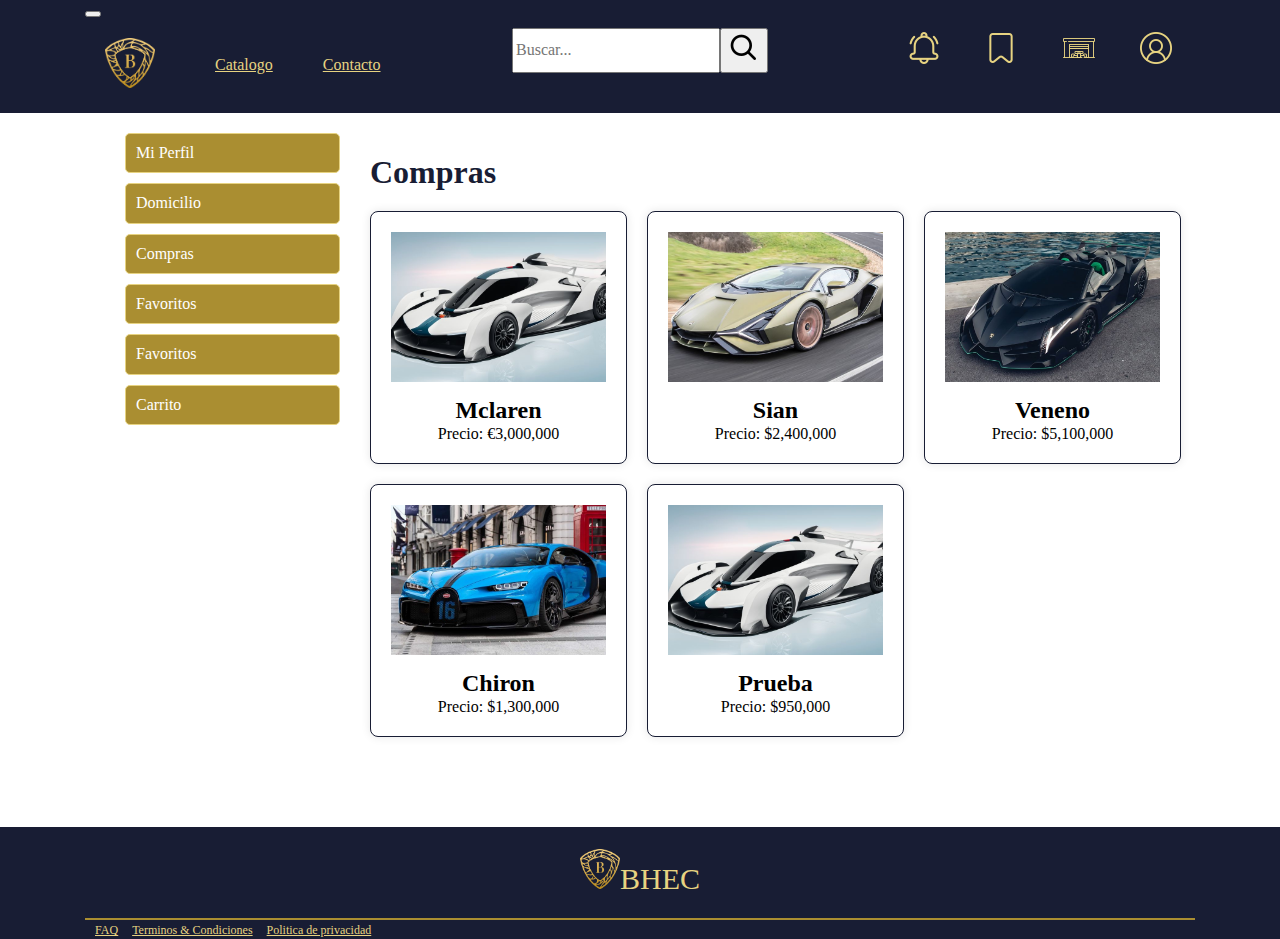
<file: 2DAW/DIW/Sprint3/Maquetacion/Compras/compras.html>
<!DOCTYPE html>
<html lang="en">

<head>
    <meta charset="UTF-8">
    <meta name="viewport" content="width=device-width, initial-scale=1.0">
    <link rel="stylesheet" href="css/normalize.css">
    <link rel="stylesheet" href="css/templateGrid.css">
    <link rel="stylesheet" href="css/style.css">
    <title>Compras Realizadas</title>
</head>

<body>
    <header>
        <div class="container">
            <div class="row">
                <div class="col-4">
                    <button></button>
                    <div class="logo">
                        <a href="#homepage"><img src="img/logoBHEC.png"></a>
                        <nav class="peper">
                            <ul>
                                <li><a href="#catalogo">Catalogo</a></li>
                                <li><a href="#contacto">Contacto</a></li>
                            </ul>
                        </nav>
                    </div>
                </div>
                <div class="col-4">
                    <div class="busquedad">
                        <input type="text" id="search-box" name="q" placeholder="Buscar...">
                        <button type="submit"><img src="img/busqueda.png"></button>
                    </div>
                </div>
                <div class="col-4">
                    <nav class="menu">
                        <ul>
                            <li><img src="img/notificacio-Groc.png"></li>
                            <li><img src="img/llistaDeDesitjos-Groc.png"></li>
                            <li><img src="img/garatge-Groc.png"></li>
                            <li><img src="img/usuari-Groc.png"></li>
                        </ul>
                    </nav>
                </div>
            </div>
        </div>
    </header>
    <div class="container">
        <div class="row">
            <!-- Aside a la izquierda -->
            <aside class="col-3">
                <ul class="opciones-aside">
                    <li><a href="#">Mi Perfil</a></li>
                    <li><a href="#">Domicilio</a></li>
                    <li><a href="#">Compras</a></li>
                    <li><a href="#">Favoritos</a></li>
                    <li><a href="#">Favoritos</a></li>
                    <li><a href="#">Carrito</a></li>
                </ul>
            </aside>

            <main class="col-9">
                <h1>Compras</h1>
                <div class="compras-realizadas">

                    <div class="compra">
                        <img src="img/McLaren.jpg" alt="Coche 1">
                        <div class="detalle-compra">
                            <h2>Mclaren</h2>
                            <p>Precio: €3,000,000</p>
                        </div>
                    </div>

                    

                    <div class="compra">
                        <img src="img/LamborginiSian.jpg" alt="Coche 1">
                        <div class="detalle-compra">
                            <h2>Sian</h2>
                            <p>Precio: $2,400,000</p>
                        </div>
                    </div>
                    <div class="compra">
                        <img src="img/lamborghiniVeneno.jpg" alt="Coche 1">
                        <div class="detalle-compra">
                            <h2>Veneno</h2>
                            <p>Precio: $5,100,000</p>
                        </div>
                    </div>
                    <div class="compra">
                        <img src="img/BugattiChiron.jpg" alt="Coche 1">
                        <div class="detalle-compra">
                            <h2>Chiron</h2>
                            <p>Precio: $1,300,000</p>
                        </div>
                    </div>
                    <div class="compra">
                        <img src="img/McLaren.jpg" alt="Coche 1">
                        <div class="detalle-compra">
                            <h2>Prueba</h2>
                            <p>Precio: $950,000</p>
                        </div>
                    </div>
                </div>       
        </div>
        </main>
    </div>
    </div>
    <footer>
        <div class="container">
            <div class="row">
                <div class="col-12">
                    <div class="foot">
                        <a href="#homepage"><img src="img/logoBHEC.png" width="50px">BHEC</a>
                    </div>
                    <hr>
                </div>
            </div>
            <div class="row">
                <div class="col-6">
                    <div class="info">
                    <a>FAQ</a> <a>Terminos & Condiciones</a> <a>Politica de privacidad</a> 
                    </div>
                </div>
            </div>
        </div>
    </footer>
</body>

</html>
</file>
<file: 2DAW/DIW/Sprint3/Maquetacion/Compras/css/templateGrid.css>
*, ::after, ::before {
    box-sizing: border-box;
  }
  
  body {
    margin:0;
  }
  .container-fluid {
    width: 100%;
    padding-right: 15px;
    padding-left: 15px;
    margin-right: auto;
    margin-left: auto;
  }
  
  .container {
    padding-right: 15px;
    padding-left: 15px;
    margin-right: auto;
    margin-left: auto;
  }
  
  .sense-separacio {
    margin-right: 0 !important;
    margin-left: 0 !important;
  }
  
  .sense-separacio .col {
    padding-right: 0 !important;
    padding-left: 0 !important;
  }
  
  .sense-separacio [class*="col"] {
    padding-right: 0 !important;
    padding-left: 0 !important;
  }
  
  /** posem el pròxim codi perquè sino posem 12 columnes (que en posem menys en una fila)
       * els elements HTML que haja després de la fila actual no ocupen l'espai 
       *que falta de les columnes fins al final i que vagen en una altra fila */
  
  .row {
    margin-right: -15px;
    margin-left: -15px;
    display: flex;
    flex-wrap: wrap;
  }
  
  .row > * {
    flex-shrink: 0;
    width: 100%;
    max-width: 100%;
  }
  
  /***
      *Dividint el total de la pantalla entre 12.   Cada tros és una columna:
      
      *100 / 12 columnes = 8.33%
      */
  /** si no diguem res ocupa el 100% */    
  .col {
    flex-basis: 0;
    flex-grow: 1;
    max-width: 100%;
  }
  .col-1 {
    flex: 0 0 auto;
    width: 8.3333333333%;
  }
  
  .col-2 {
    flex: 0 0 auto;
    width: 16.6666666667%;
  }
  
  .col-3 {
    flex: 0 0 auto;
    width: 25%;
  }
  
  .col-4 {
    flex: 0 0 auto;
    width: 33.3333333333%;
  }
  
  .col-5 {
    flex: 0 0 auto;
    width: 41.6666666667%;
  }
  
  .col-6 {
    flex: 0 0 auto;
    width: 50%;
  }
  
  .col-7 {
    flex: 0 0 auto;
    width: 58.3333333333%;
  }
  
  .col-8 {
    flex: 0 0 auto;
    width: 66.6666666667%;
  }
  
  .col-9 {
    flex: 0 0 auto;
    width: 75%;
  }
  
  .col-10 {
    flex: 0 0 auto;
    width: 83.3333333333%;
  }
  
  .col-11 {
    flex: 0 0 auto;
    width: 91.6666666667%;
  }
  
  .col-12 {
    flex: 0 0 auto;
    width: 100%;
  }
  
  [class*="col"] {
    padding-right: 15px;
    padding-left: 15px;
  }
  
  /** apartat responsive */
  
  @media only screen and (max-width: 767px) {
    /* For mobile phones: */
    .row {
      flex-direction: column;
    }
    .container {
      width: 100%;
    }
    [class*="col-"] {
      width: 100%;
    }
  }
  
  @media only screen and (min-width: 768px) {
    /* For tablets and */
    .container {
      width: 738px;
    }
  }
  
  @media only screen and (min-width: 769px) {
    .container {
      width: 739px;
    }
  }
  
  @media only screen and (min-width: 992px) {
    .container {
      width: 960px;
    }
  }
  
  @media only screen and (min-width: 1200px) {
    .container {
      width: 1140px;
    }
  }
</file>
<file: 2DAW/DIW/Sprint3/Maquetacion/Compras/css/style.css>
* {
    margin: 0;
    box-sizing: border-box;
}

header {
    background-color: rgb(24, 29, 52);
}

.logo {
    display: flex;
    align-items: center;
}

.logo img {
    align-items: center;
    margin: 20px;
    width: 50px;
}

.peper>ul {
    display: flex;
    justify-content: center;
    gap: 50px;
}

.peper>ul>li {
    list-style: none;
}

.peper>ul>li>a {
    color: #e7d381;
}

.peper>ul>li>a:hover {
    color: #574f2f;
}

.menu {
    margin-top: 9%;
    height: 100%;
}

.menu>ul {
    display: flex;
    justify-content: space-around;
}

.menu>ul>li {
    list-style: none;
}

.busquedad {
    margin-top: 8%;
    height: 40%;
    display: flex;
    justify-content: center;
}

main li {
    list-style: none;
    padding: 15px;
    border: solid 1px;
}
.compras-realizadas {
    display: flex;
    justify-content: left;
    flex-wrap: wrap;
    gap: 20px;
}

.compra {
    display: flex;
    flex-direction: column; 
    border: 1px solid rgb(24, 29, 52);
    padding: 20px;
    border-radius: 8px;
    overflow: hidden;
    background-color: #fff;
    box-shadow: 0 0 10px rgba(0, 0, 0, 0.1);
}

.compra img {
    width: 215px;
    height: 150px;
    object-fit: cover;
    margin-bottom: 15px;
}

.detalle-compra {
    text-align: center;
}

/* Estilos adicionales */
main {
    margin-top: 20px;
}

h1 {
    color: rgb(24, 29, 52);
    margin-bottom: 20px;
}

footer {
    background-color: rgb(24, 29, 52);
    margin-top: 7%;
}

footer img {
    width: 40px;
}

footer a {
    color: #e7d381;
    text-decoration: none;
    font-size: 30px;
}

footer a:hover {
    color: #e7d381;
}

.foot {
    display: flex;
}

hr {
    border: 1px solid  rgb(170, 142, 49);;
}

.foot {
    justify-content: center;
    padding: 2%;
}

aside {
    color: #e7d381;
    height: 100%;
    width: 20%; 
    padding: 20px; 
    box-sizing: border-box; 
}

.opciones-aside {
    height: 100%;
}
aside a{
    text-decoration: none;
    color: white;
}
aside a:hover{
    color: black;
}
.opciones-aside>li {
    background-color: rgb(170, 142, 49);
    list-style: none;
    margin-bottom: 10px;
    padding: 10px;
    border: 1px solid #e7d381;
    border-radius: 5px;
}

.opciones-aside>a {
    text-decoration: none;
    color: #e7d381;
}

.opciones-aside>a:hover {
    color: #574f2f;
}
.info a{
    text-decoration:underline;
    text-align: center;
    padding-left: 10px;
    font-size: 12px;
}
.info a:hover{
    color: rgb(170, 142, 49);
}
</file>
